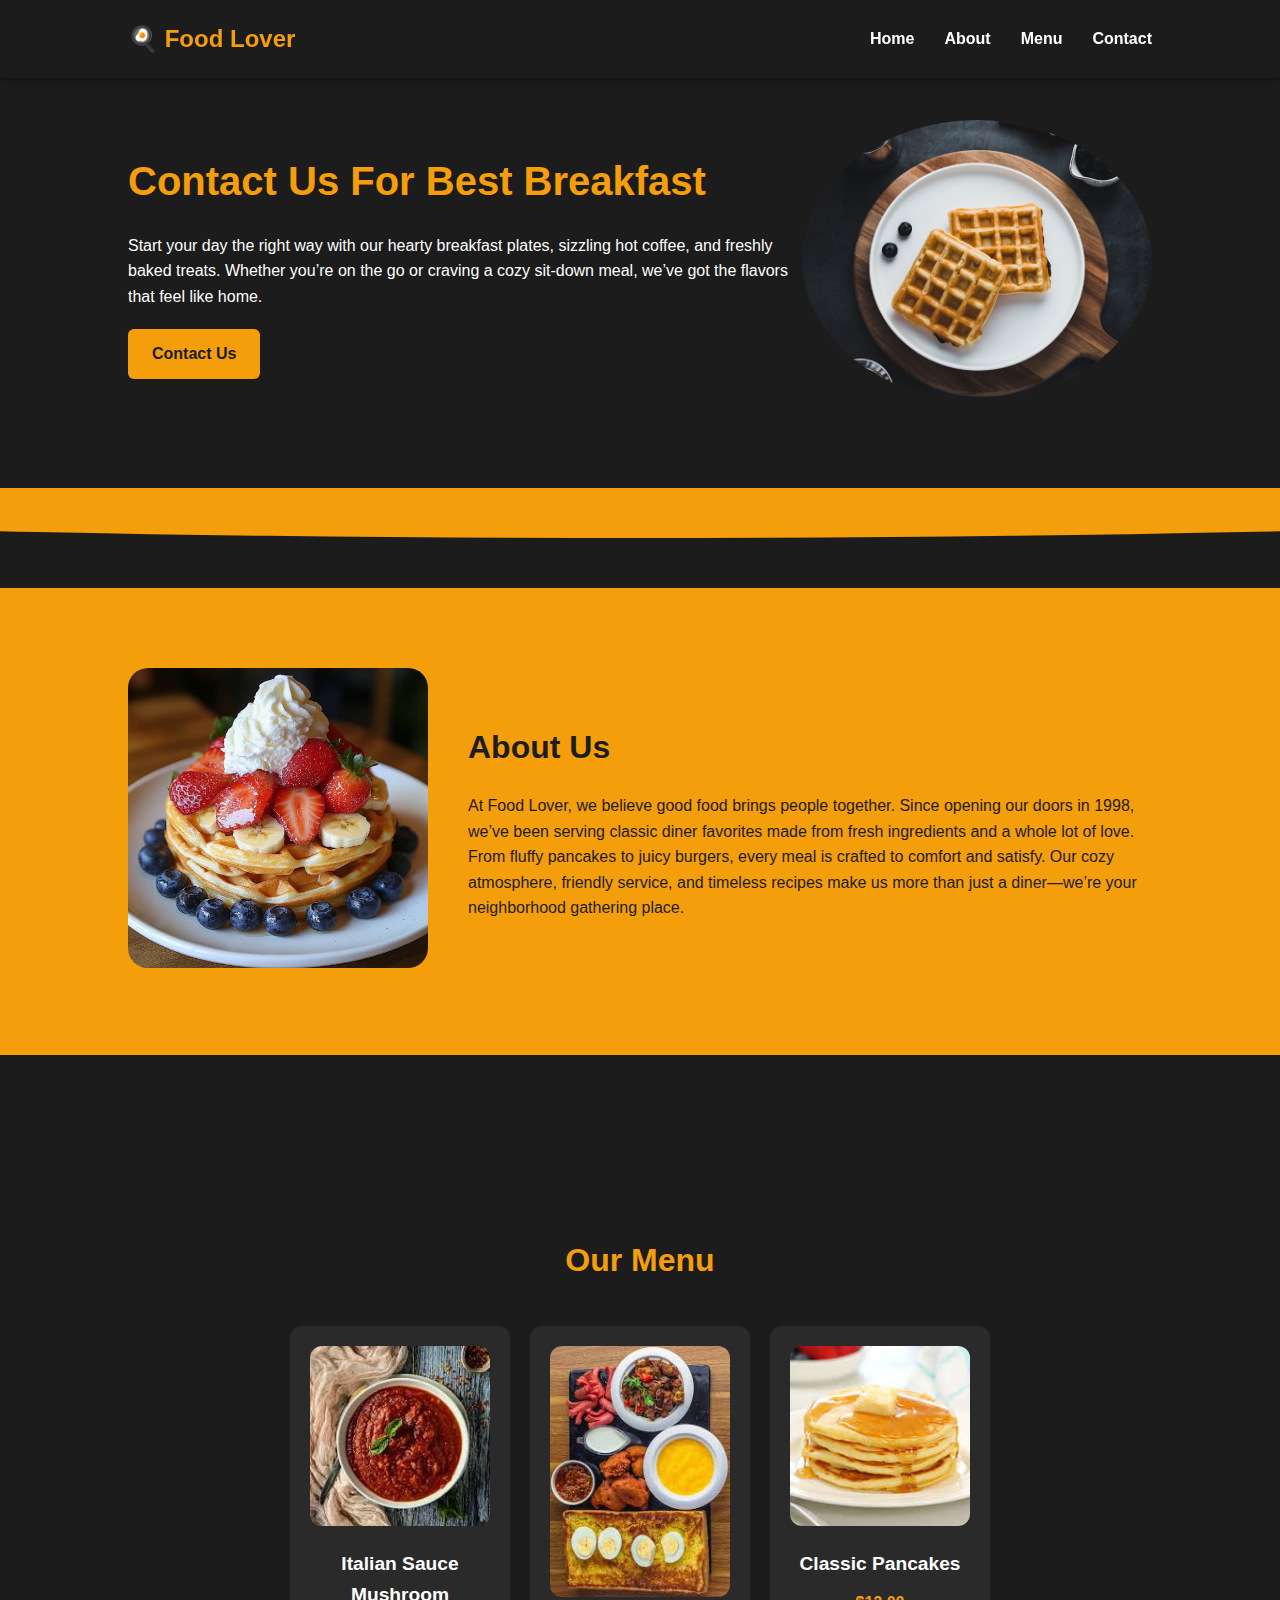
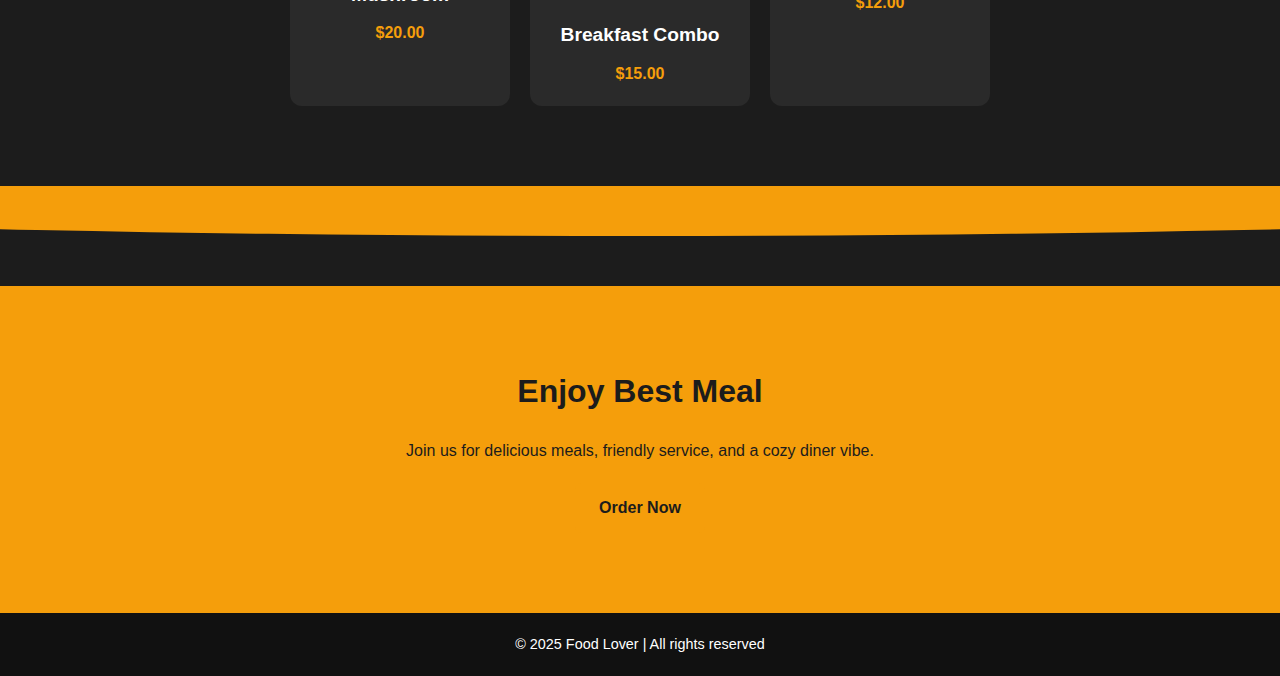
<file: rest.html>
<!DOCTYPE html>
<html lang="en">
<head>
  <meta charset="UTF-8">
  <meta name="viewport" content="width=device-width, initial-scale=1.0">
  <title>Food Lover</title>
  <link rel="stylesheet" href="rest.css">
</head>
<body>
  <!-- Navigation -->
  <header>
    <nav class="navbar">
      <div class="logo">🍳 Food Lover</div>

      <!-- Hamburger Button -->
      <div class="hamburger">
        <span></span>
        <span></span>
        <span></span>
      </div>

      <ul class="nav-links">
        <li><a href="#hero">Home</a></li>
        <li><a href="#about">About</a></li>
        <li><a href="#menu">Menu</a></li>
        <li><a href="#cta">Contact</a></li>
      </ul>
    </nav>
  </header>

  <!-- Hero Section -->
  <section id="hero" class="hero">
    <div class="hero-text">
      <h1>Contact Us For Best Breakfast</h1>
      <p>Start your day the right way with our hearty breakfast plates, sizzling hot coffee, and freshly baked treats. Whether you’re on the go or craving a cozy sit-down meal, we’ve got the flavors that feel like home.</p>
      <a href="#cta" class="btn">Contact Us</a>
    </div>
    <div class="hero-img">
      <img src="my-images/wafflesss.jpeg" alt="Breakfast">
    </div>
  </section>

  <!-- Orange Wave Divider -->
  <div class="wave wave-bottom"></div>

  <!-- About Section -->
  <section id="about" class="about">
    <div class="about-img">
      <img src="my-images/waffles.jpeg" alt="About food">
    </div>
    <div class="about-text">
      <h2>About Us</h2>
      <p>At Food Lover, we believe good food brings people together. Since opening our doors in 1998, we’ve been serving classic diner favorites made from fresh ingredients and a whole lot of love. From fluffy pancakes to juicy burgers, every meal is crafted to comfort and satisfy. Our cozy atmosphere, friendly service, and timeless recipes make us more than just a diner—we’re your neighborhood gathering place.</p>
    </div>
  </section>

  <!-- Black Wave Divider -->
  <div class="wave wave-top"></div>

  <!-- Menu Section -->
  <section id="menu" class="menu">
    <h2>Our Menu</h2>
    <div class="menu-items">
      <div class="item">
        <img src="my-images/italian.jpeg" alt="Dish 1">
        <h3>Italian Sauce Mushroom</h3>
        <p>$20.00</p>
      </div>
      <div class="item">
        <img src="my-images/combo.jpeg" alt="Dish 2">
        <h3>Breakfast Combo</h3>
        <p>$15.00</p>
      </div>
      <div class="item">
        <img src="my-images/pancakes.jpeg" alt="Dish 3">
        <h3>Classic Pancakes</h3>
        <p>$12.00</p>
      </div>
    </div>
  </section>

  <!-- Orange Wave Divider -->
  <div class="wave wave-bottom"></div>

  <!-- CTA Section -->
  <section id="cta" class="cta">
    <h2>Enjoy Best Meal</h2>
    <p>Join us for delicious meals, friendly service, and a cozy diner vibe.</p>
    <a href="#" class="btn">Order Now</a>
  </section>

  <!-- Footer -->
  <footer>
    <p>© 2025 Food Lover | All rights reserved</p>
  </footer>

  <!-- JavaScript for Hamburger -->
  <script>
    const hamburger = document.querySelector(".hamburger");
    const navLinks = document.querySelector(".nav-links");

    hamburger.addEventListener("click", () => {
      navLinks.classList.toggle("active");
    });
  </script>
</body>
</html>
</file>
<file: rest.css>
/* ===== RESET ===== */
* {
  margin: 0;
  padding: 0;
  box-sizing: border-box;
  font-family: Arial, sans-serif;
}

html {
  scroll-behavior: smooth;
}

/* ===== COLORS ===== */
:root {
  --dark: #1c1c1c;
  --orange: #f59e0b;
  --white: #fff;
}

/* ===== NAVBAR ===== */
header {
  position: fixed;
  top: 0;
  left: 0;
  width: 100%;
  background: rgba(28, 28, 28, 0.95);
  z-index: 1000;
  box-shadow: 0 2px 5px rgba(0,0,0,0.4);
}

.navbar {
  display: flex;
  justify-content: space-between;
  align-items: center;
  padding: 20px 10%;
}

.logo {
  font-size: 1.5rem;
  font-weight: bold;
  color: var(--orange);
}

/* Nav Links */
.nav-links {
  list-style: none;
  display: flex;
  gap: 30px;
}

.nav-links li a {
  color: var(--white);
  font-weight: bold;
  text-decoration: none;
  transition: color 0.3s ease;
}

.nav-links li a:hover {
  color: var(--orange);
}

/* Hamburger button (hidden on desktop) */
.hamburger {
  display: none;
  flex-direction: column;
  cursor: pointer;
  gap: 5px;
}

.hamburger span {
  width: 25px;
  height: 3px;
  background: var(--white);
  border-radius: 2px;
}

/* ===== GENERAL BODY ===== */
body {
  background: var(--dark);
  color: var(--white);
  line-height: 1.6;
}

h1, h2, h3 {
  font-weight: bold;
}

a {
  text-decoration: none;
}

/* ===== HERO SECTION ===== */
.hero {
  display: flex;
  align-items: center;
  justify-content: space-between;
  padding: 120px 10% 80px;
  background: var(--dark);
  flex-wrap: wrap;
}

.hero-text {
  flex: 1;
  min-width: 280px;
}

.hero-text h1 {
  font-size: 2.5rem;
  margin-bottom: 20px;
  color: var(--orange);
}

.hero-text p {
  margin-bottom: 20px;
}

.btn {
  display: inline-block;
  background: var(--orange);
  color: var(--dark);
  padding: 12px 24px;
  border-radius: 6px;
  font-weight: bold;
  transition: background 0.3s ease;
}

.btn:hover {
  background: #d98807;
}

.hero-img img {
  width: 350px;
  border-radius: 50%;
  object-fit: cover;
}

/* ===== ABOUT SECTION ===== */
.about {
  display: flex;
  align-items: center;
  padding: 80px 10%;
  background: var(--orange);
  color: var(--dark);
  flex-wrap: wrap;
}

.about-text {
  flex: 1;
  padding-left: 40px;
  min-width: 280px;
}

.about-text h2 {
  font-size: 2rem;
  margin-bottom: 20px;
}

.about-img img {
  width: 300px;
  border-radius: 20px;
}

/* ===== MENU SECTION ===== */
.menu {
  padding: 80px 10%;
  background: var(--dark);
  text-align: center;
}

.menu h2 {
  font-size: 2rem;
  margin-bottom: 40px;
  color: var(--orange);
}

.menu-items {
  display: flex;
  gap: 20px;
  justify-content: center;
  flex-wrap: wrap;
}

.item {
  background: #2a2a2a;
  padding: 20px;
  border-radius: 12px;
  width: 220px;
  transition: transform 0.3s ease;
}

.item:hover {
  transform: translateY(-5px);
}

.item img {
  width: 100%;
  border-radius: 12px;
  margin-bottom: 15px;
}

.item h3 {
  margin-bottom: 10px;
  font-size: 1.2rem;
}

.item p {
  color: var(--orange);
  font-weight: bold;
}

/* ===== CTA SECTION ===== */
.cta {
  background: var(--orange);
  color: var(--dark);
  text-align: center;
  padding: 80px 10%;
}

.cta h2 {
  font-size: 2rem;
  margin-bottom: 20px;
}

.cta p {
  margin-bottom: 20px;
}

/* ===== FOOTER ===== */
footer {
  background: #111;
  text-align: center;
  padding: 20px;
  font-size: 0.9rem;
}

/* ===== WAVY DIVIDERS ===== */
.wave {
  position: relative;
  width: 100%;
  height: 100px;
  overflow: hidden;
  line-height: 0;
}

.wave::before {
  content: "";
  display: block;
  width: 200%;
  height: 100%;
  position: absolute;
  top: 0;
  left: -50%;
  border-radius: 100%;
}

.wave-bottom::before {
  background: var(--orange);
  top: -50%;
}

.wave-top::before {
  background: var(--dark);
  top: 50%;
}

/* ===== RESPONSIVE BREAKPOINTS ===== */
@media (max-width: 768px) {
  /* Show hamburger, hide links */
  .hamburger {
    display: flex;
  }

  .nav-links {
    position: absolute;
    top: 70px;
    right: 0;
    background: var(--dark);
    flex-direction: column;
    width: 200px;
    padding: 20px;
    gap: 20px;
    display: none; /* hidden by default */
  }

  .nav-links.active {
    display: flex; /* shown when hamburger is clicked */
  }

  .hero {
    flex-direction: column;
    text-align: center;
  }

  .hero-img img {
    margin-top: 20px;
    width: 250px;
  }

  .about {
    flex-direction: column;
    text-align: center;
  }

  .about-text {
    padding: 20px 0 0 0;
  }
}

@media (max-width: 480px) {
  .menu-items {
    flex-direction: column;
    align-items: center;
  }
}
</file>
